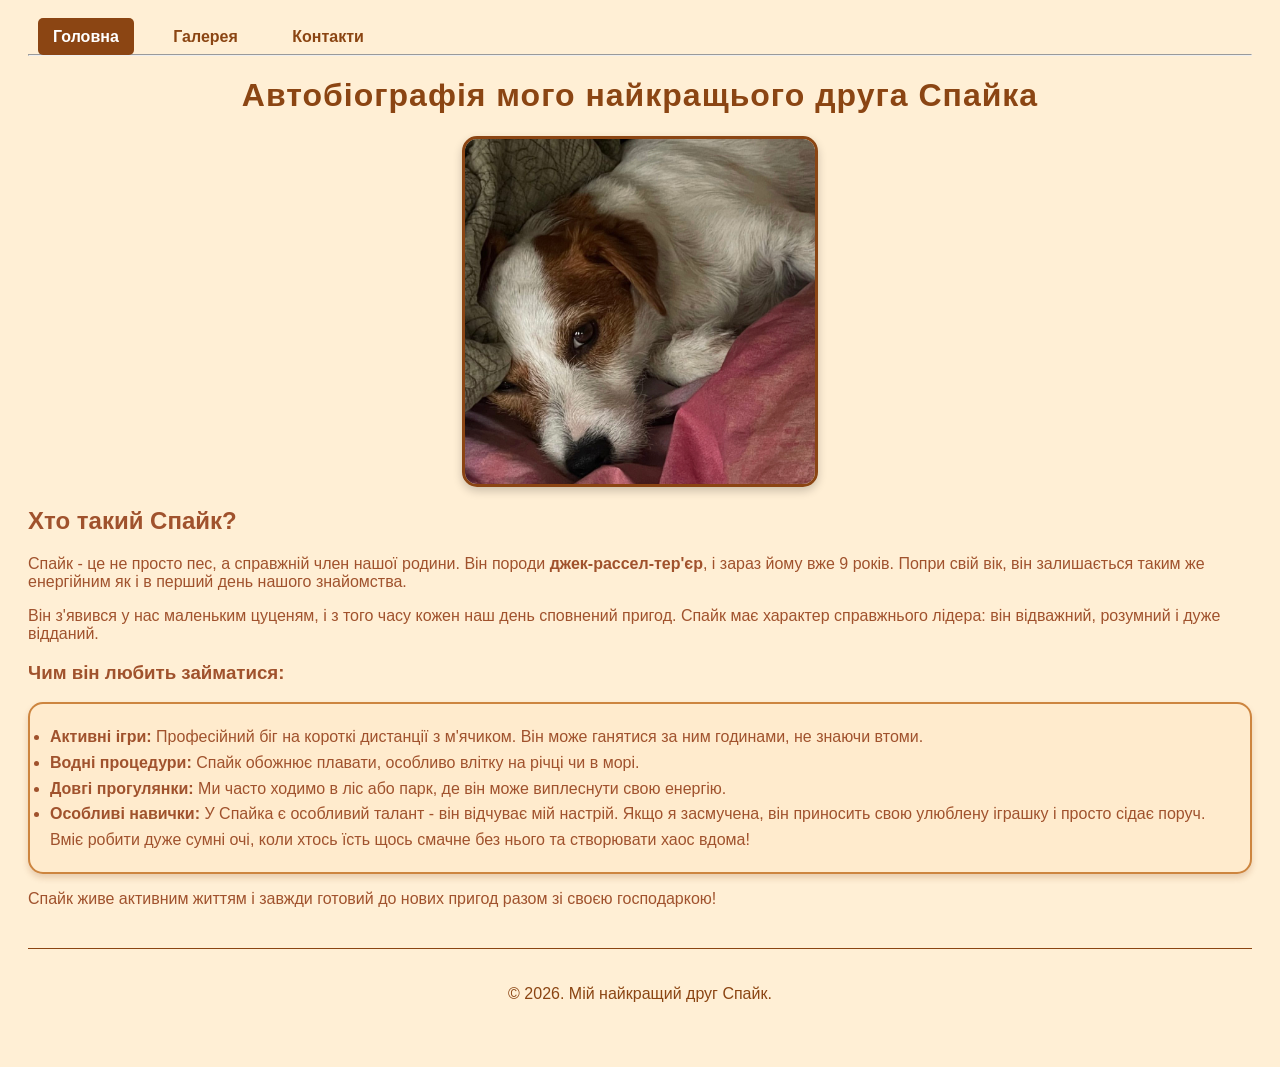
<file: index.html>
<!DOCTYPE html>
	<html lang="uk">
	<head>
	<meta charset="UTF-8">
	<title>Мій пес Спайк</title>
	<link rel="stylesheet" href="style.css">
</head>
<body>
	<nav>
		<a href="../index.html"class="active">Головна</a>
			<a href="pages/gallery.html">Галерея</a>
			<a href="pages/contact.html">Контакти</a>
		</nav>
		<hr>

		<h1 class="main-title">Автобіографія мого найкращього друга Спайка</h1>

		<img class="gallery-img"
		src="photo/spike_main.jpg"
		alt="Спайк відпочиває" width="350">

		<h2>Хто такий Спайк?</h2>
		<p>Спайк - це не просто пес, а справжній член нашої родини. Він породи <b>джек-рассел-тер'єр</b>, і зараз йому вже 9 років. Попри свій вік, він залишається таким же енергійним як і в перший день нашого знайомства.</p>
		<p>Він з'явився у нас маленьким цуценям, і з того часу кожен наш день сповнений пригод. Спайк має характер справжнього лідера: він відважний, розумний і дуже відданий.</p>

			<h3>Чим він любить займатися:</h3>
			<ul class="hobby-list">
				<li><b>Активні ігри:</b> Професійний біг на короткі дистанції з м'ячиком. Він може ганятися за ним годинами, не знаючи втоми.</li>
				<li><b>Водні процедури:</b> Спайк обожнює плавати, особливо влітку на річці чи в морі.</li>
				<li><b>Довгі прогулянки:</b> Ми часто ходимо в ліс або парк, де він може виплеснути свою енергію.</li>
					<li><b>Особливі навички:</b> У Спайка є особливий талант - він відчуває мій настрій. Якщо я засмучена, він приносить свою улюблену іграшку і просто сідає поруч. Вміє робити дуже сумні очі, коли хтось їсть щось смачне без нього та створювати хаос вдома! </li>
				</ul>

				<p>Спайк живе активним життям і завжди готовий до нових пригод разом зі своєю господаркою!</p>
				<footer>
					<p>&copy; 2026. Мій найкращий друг Спайк.</p>
				</footer>
			</body>
			</html>
</file>
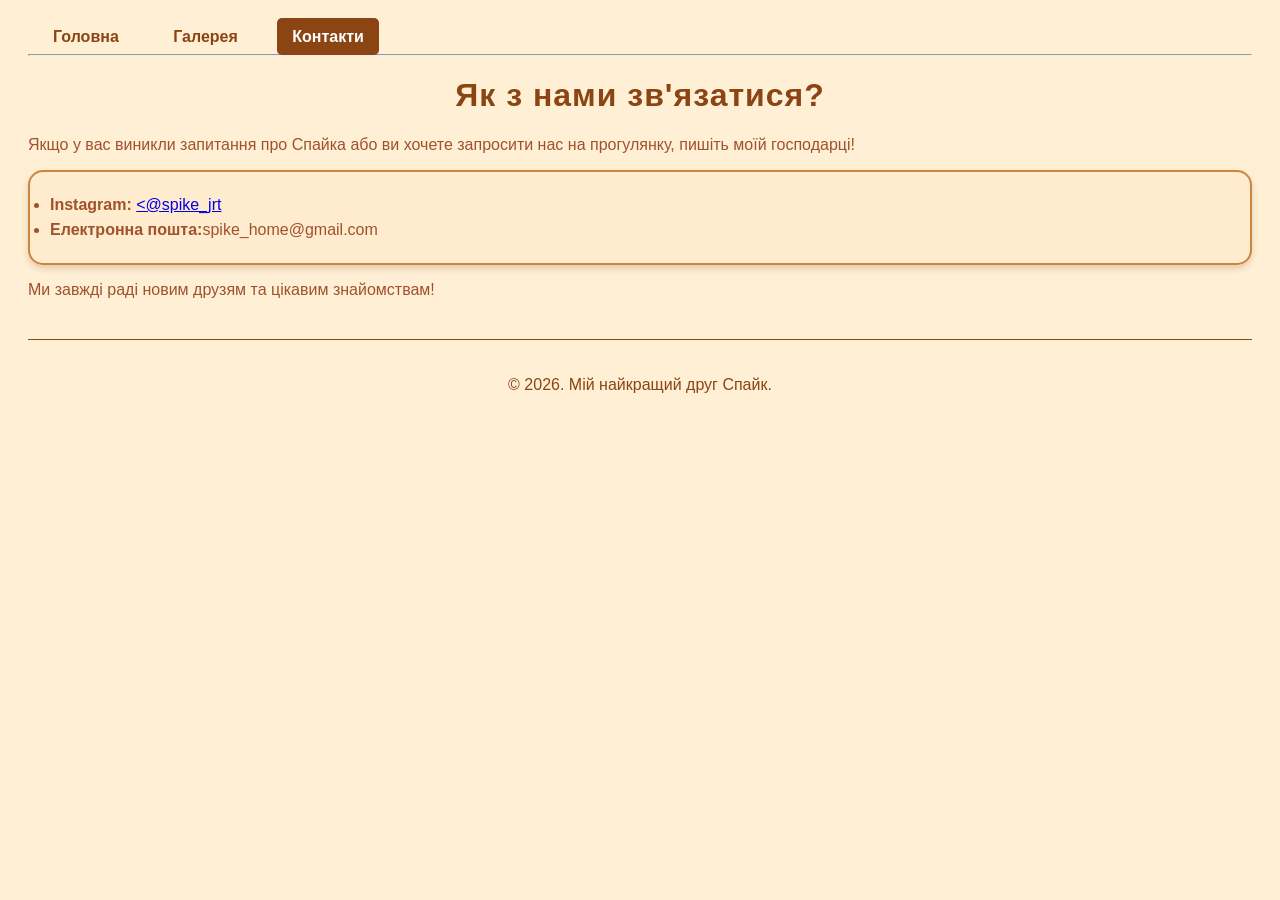
<file: pages/contact.html>
<!DOCTYPE html>
<html lang="uk">
<head>
	<meta charset="utf-8">
	<title>Контакти - Спайк</title>
	<link rel="stylesheet" href="../style.css">
</head>
<body>
	<nav>
		<a href="../index.html">Головна</a>
			<a href="gallery.html">Галерея</a>
			<a href="contact.html"class="active">Контакти</a>
		</nav>
		<hr>

		<h1 class="main-title">Як з нами зв'язатися?</h1>
		<p>Якщо у вас виникли запитання про Спайка або ви хочете запросити нас на прогулянку, пишіть моїй господарці!
			<ul class="hobby-list">
			<li><b>Instagram:</b> <a href="#"><@spike_jrt</a></li>
				<li><b>Електронна пошта:</b>spike_home@gmail.com</li>
			</ul>
			<p>Ми завжді раді новим друзям та цікавим знайомствам!</p>
<footer>
	<p>&copy; 2026. Мій найкращий друг Спайк.</p>
</footer>
</body>
</html>
</file>
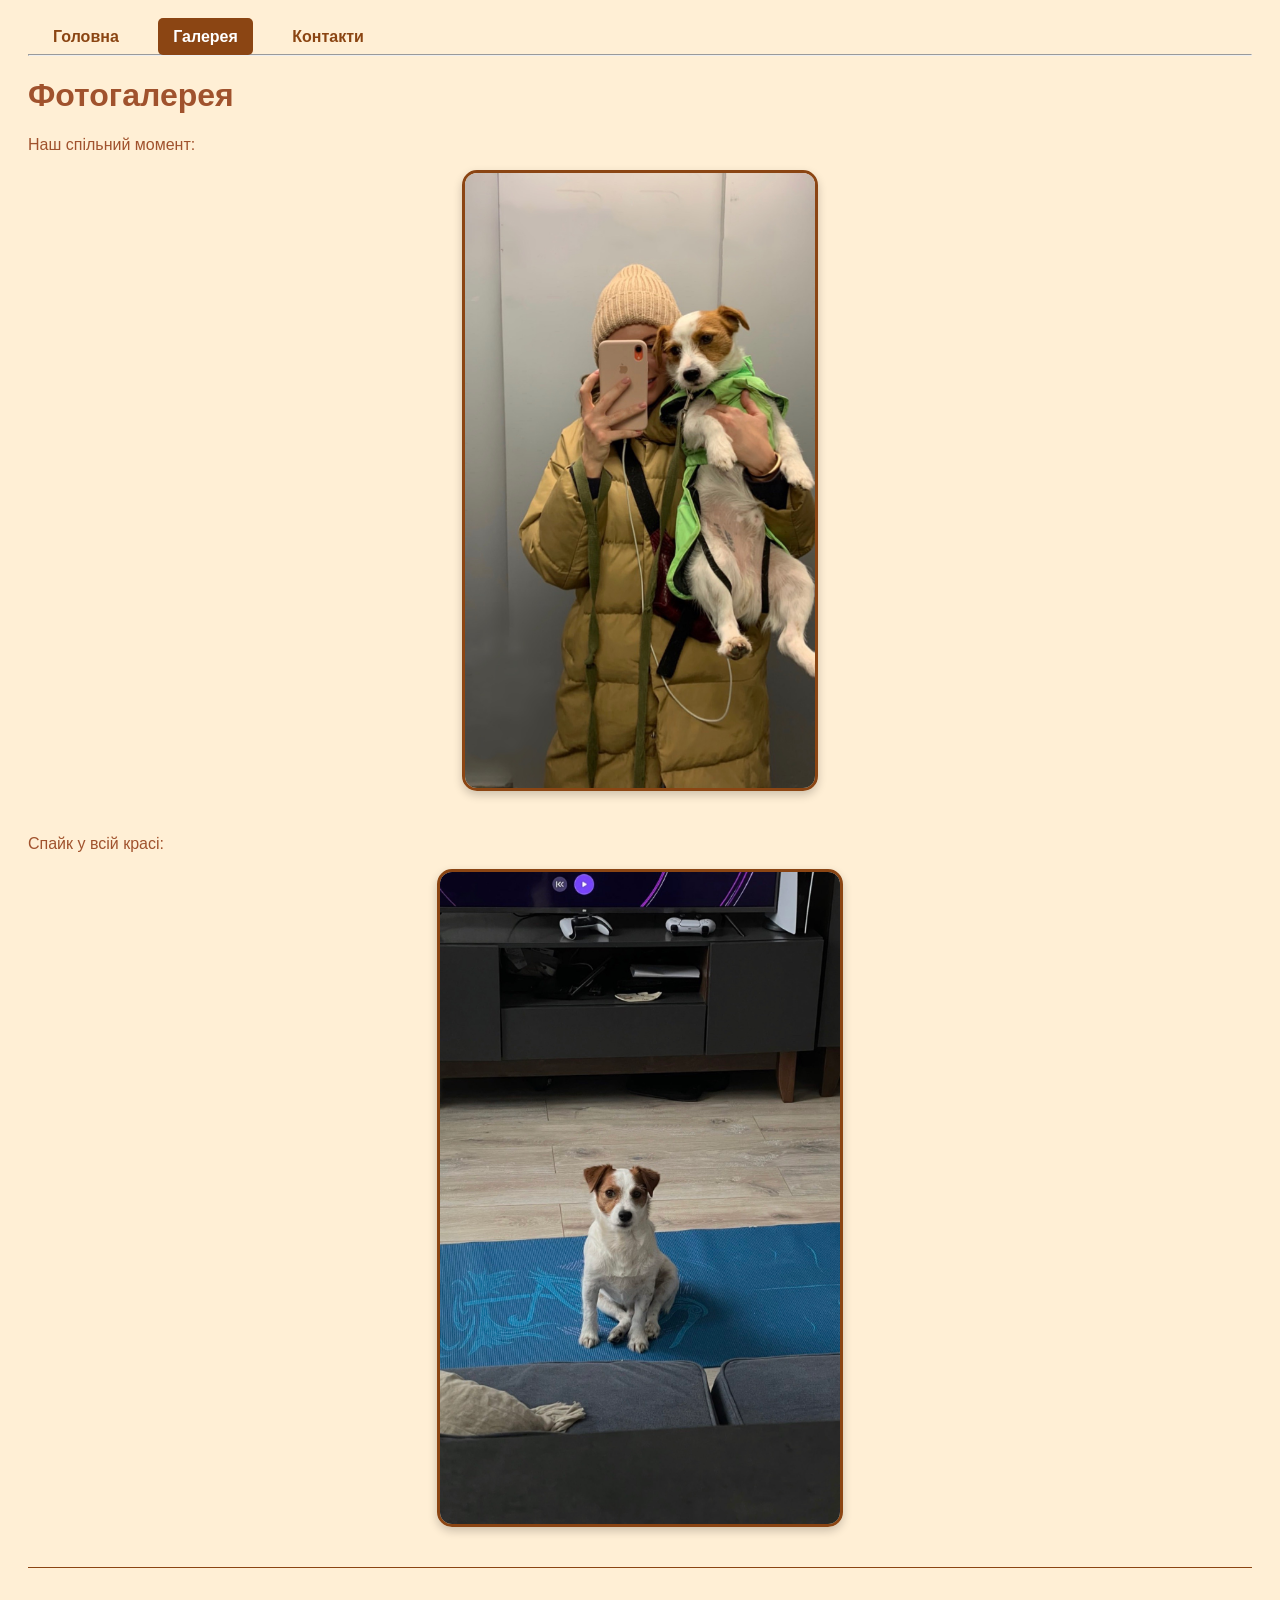
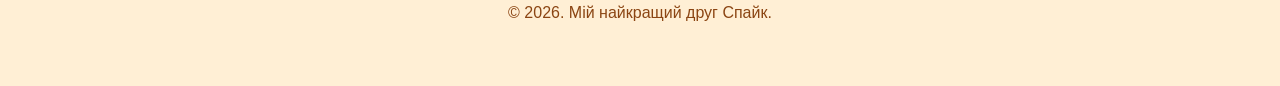
<file: pages/gallery.html>
<!DOCTYPE html>
<html lang="uk">
<head>
	<meta charset="utf-8">
	<title>Галерея Спайка</title>
	<link rel="stylesheet" href="../style.css">
</head>
<body>
	<nav>
		<a href="../index.html">Головна</a>
		<a href="gallery.html"class="active">Галерея</a>
		<a href="contact.html">Контакти</a>
	</nav>
	<hr>
	<h1>Фотогалерея</h1>
	<p>Наш спільний момент:</p>
	<img src="../photo/spike_with_me.jpg" alt="Ми зі Спайком" width="350" class="gallery-img">
	<br>
	<p>Спайк у всій красі:</p>
	<img src="../photo/spike_sit.jpg" alt="Спайк сидить" width="400" class="gallery-img">
	<footer>
		<p>&copy; 2026. Мій найкращий друг Спайк.</p>
	</footer>
</body>
</html>
</file>
<file: style.css>
body {
	background-color: papayawhip;
	font-family: Arial, sans-serif;
	color: sienna;
	padding: 20px;
}
.main-title {
	color: saddlebrown; 
	text-align: center;
	font-weight: bold;
	letter-spacing: 1px;
}
.hobby-list {
	background: blanchedalmond; 
	border: 2px solid peru; 
	border-radius: 15px;
	padding: 20px;
	line-height: 1.6;
	box-shadow: 0px 4px 6px rgba(139, 69, 19, 0.2); 
}
.gallery-img {
	display: block;
	border: 3px solid saddlebrown;
	border-radius: 15px; 
	box-shadow: 0 4px 10px rgba(0, 0, 0, 0.2); 
	margin: 10px auto;
}

nav a {
	text-align: center;
	padding: 10px 15px;
	color: saddlebrown;
	margin: 0 10px;
	color: saddlebrown;
	font-weight: bold;
	border-radius: 5px;
	text-decoration: none;
}


nav a.active {
	background-color: saddlebrown;
	color: white;
}

footer {
	text-align: center;
	margin-top: 40px;
	padding: 20px;
	border-top: 1px solid saddlebrown;
	color: saddlebrown;
	font-size: 0.9 em;
}
</file>
